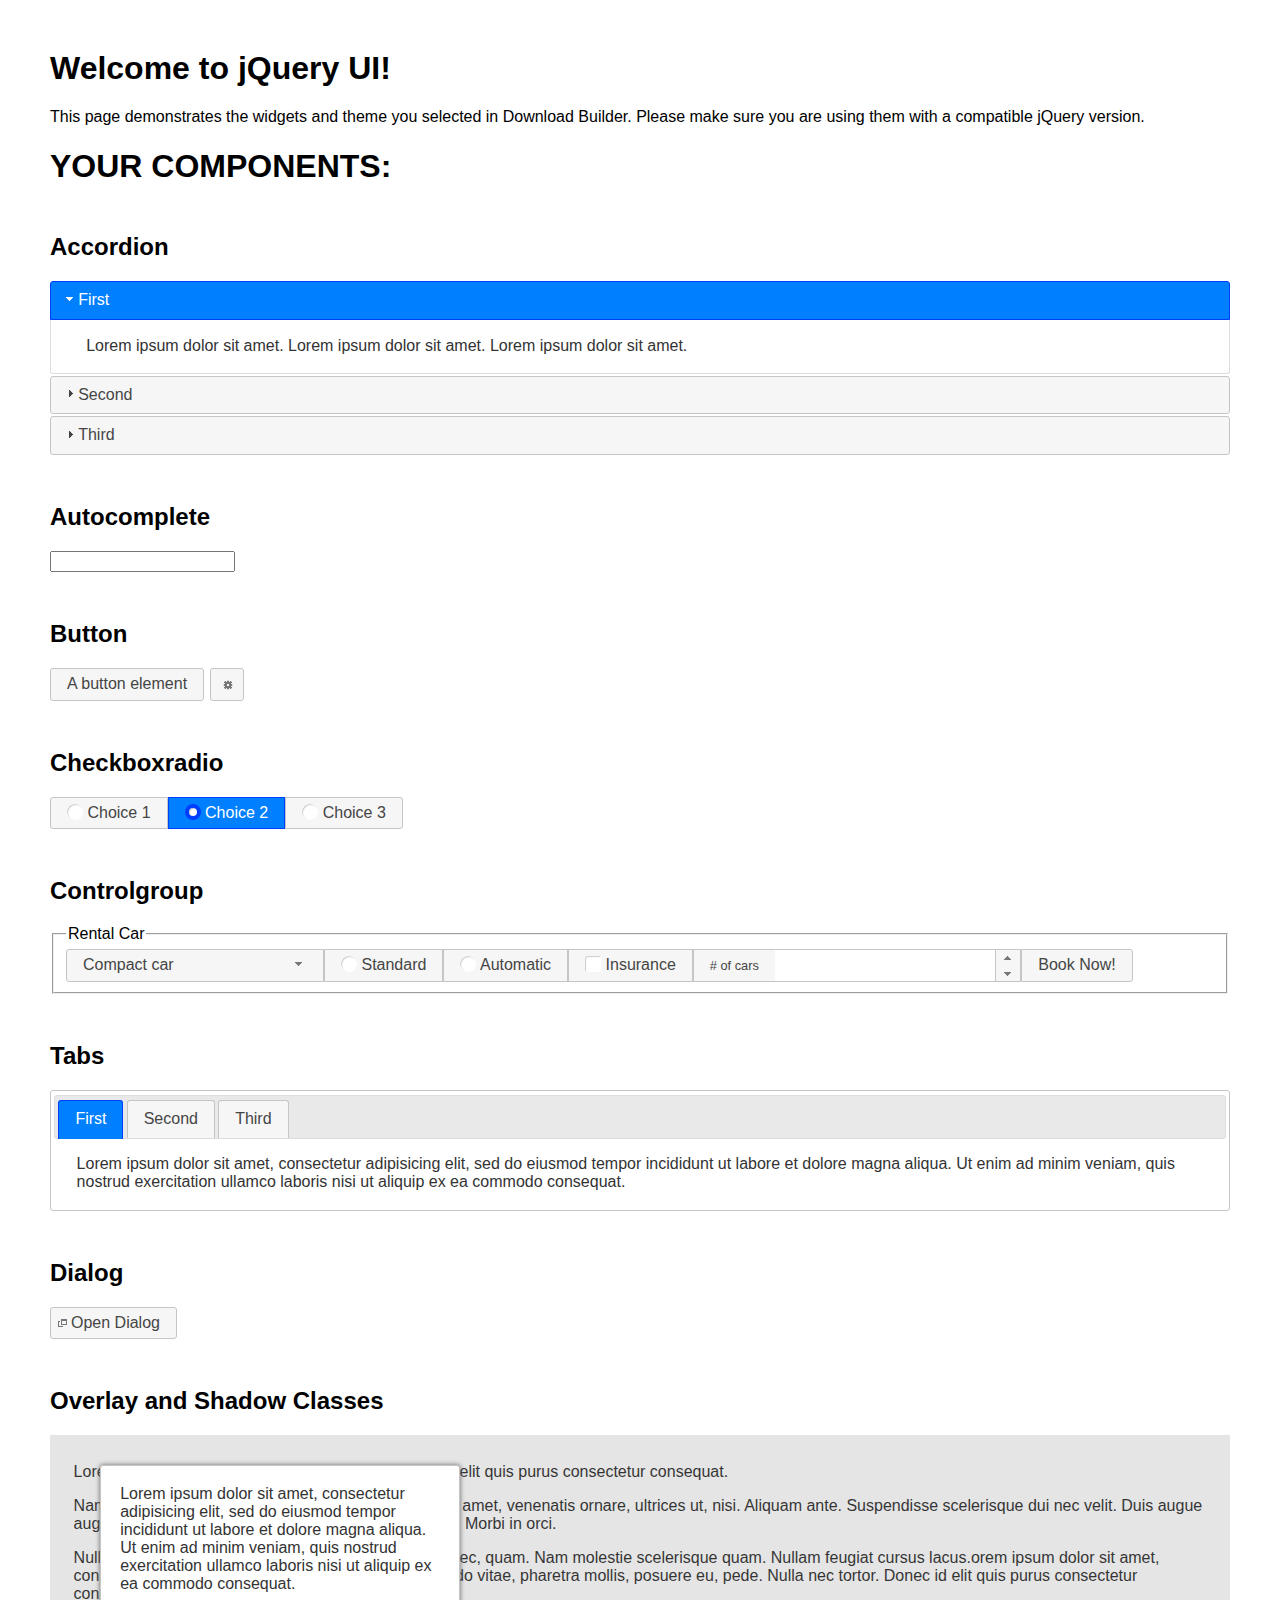
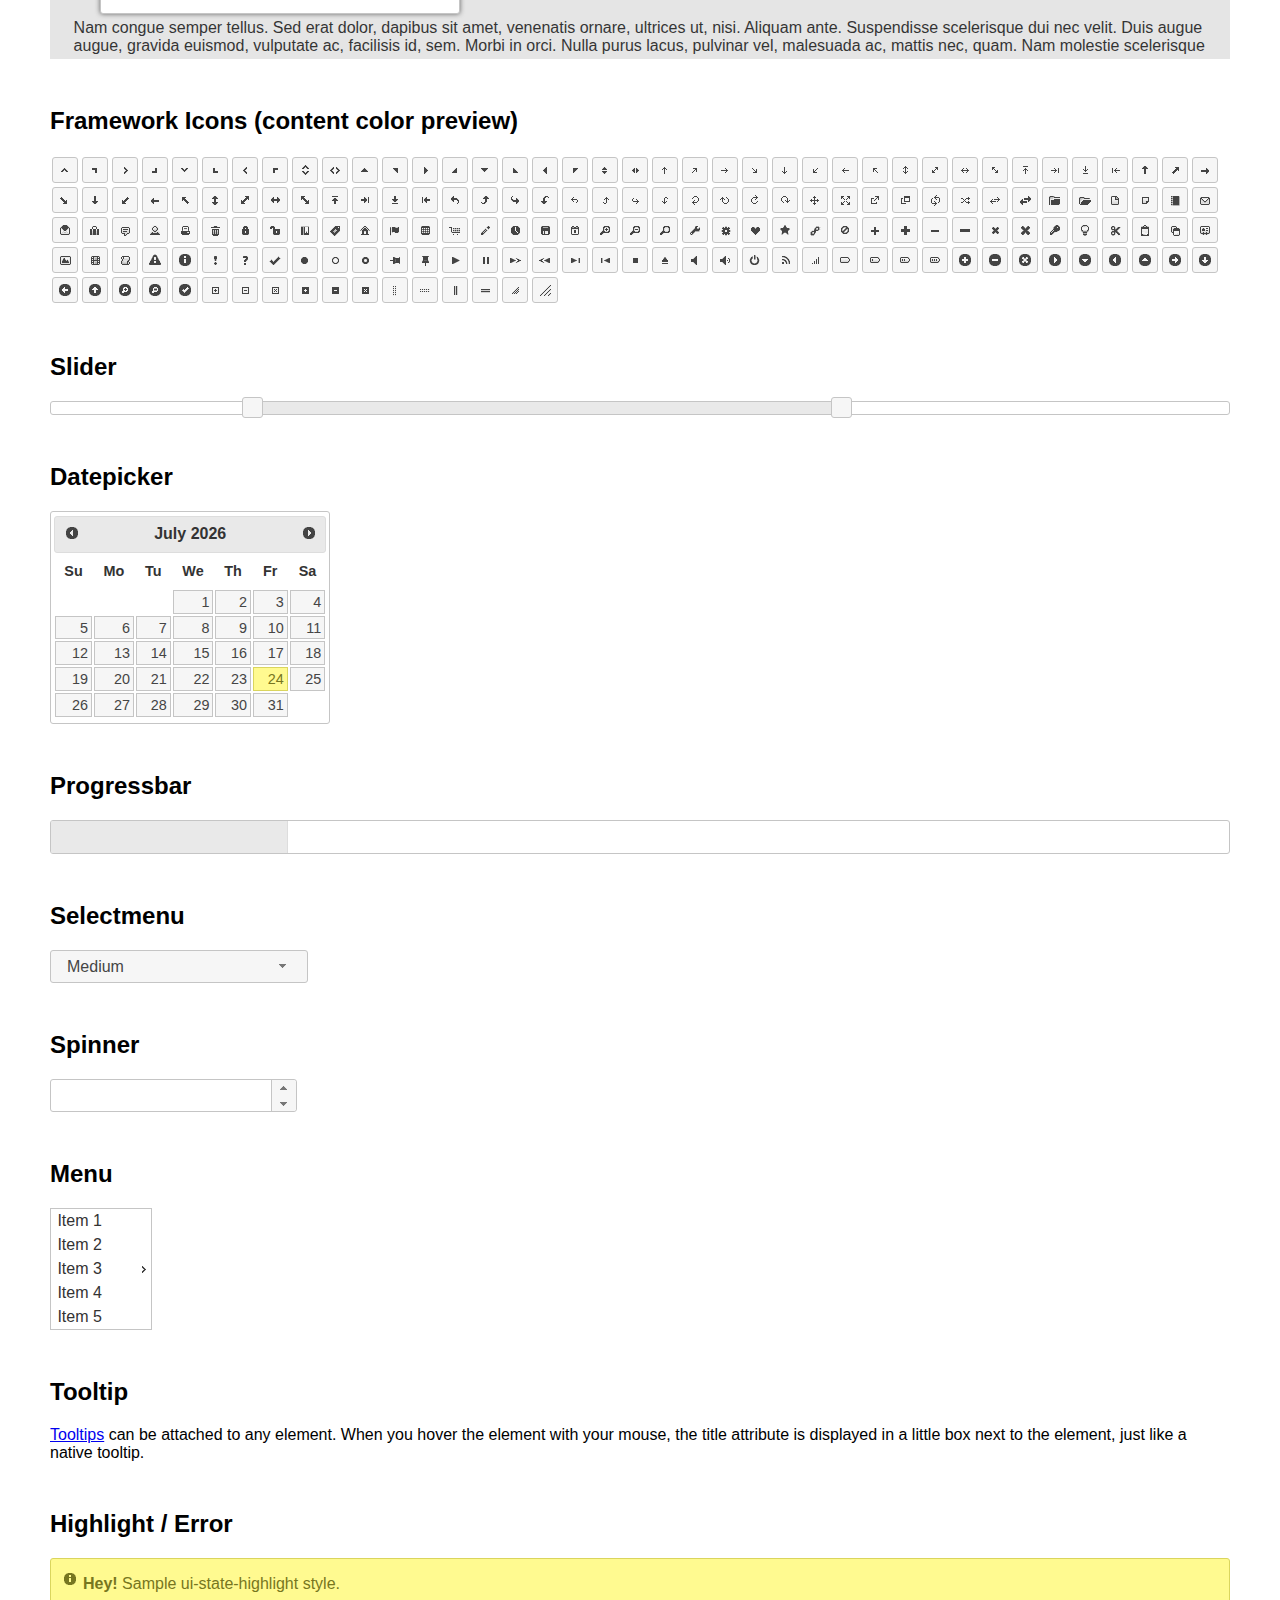
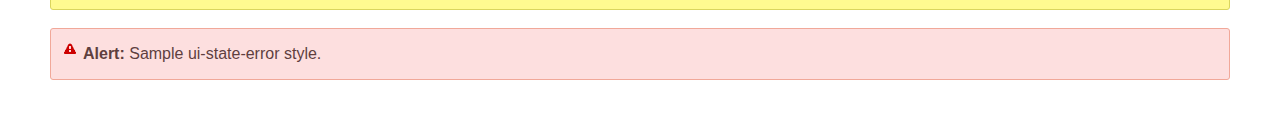
<file: js/jquery-ui-1.12.1.custom/jquery-ui-1.12.1.custom/index.html>
<!doctype html>
<html lang="us">
<head>
	<meta charset="utf-8">
	<title>jQuery UI Example Page</title>
	<link href="jquery-ui.css" rel="stylesheet">
	<style>
	body{
		font-family: "Trebuchet MS", sans-serif;
		margin: 50px;
	}
	.demoHeaders {
		margin-top: 2em;
	}
	#dialog-link {
		padding: .4em 1em .4em 20px;
		text-decoration: none;
		position: relative;
	}
	#dialog-link span.ui-icon {
		margin: 0 5px 0 0;
		position: absolute;
		left: .2em;
		top: 50%;
		margin-top: -8px;
	}
	#icons {
		margin: 0;
		padding: 0;
	}
	#icons li {
		margin: 2px;
		position: relative;
		padding: 4px 0;
		cursor: pointer;
		float: left;
		list-style: none;
	}
	#icons span.ui-icon {
		float: left;
		margin: 0 4px;
	}
	.fakewindowcontain .ui-widget-overlay {
		position: absolute;
	}
	select {
		width: 200px;
	}
	</style>
</head>
<body>

<h1>Welcome to jQuery UI!</h1>

<div class="ui-widget">
	<p>This page demonstrates the widgets and theme you selected in Download Builder. Please make sure you are using them with a compatible jQuery version.</p>
</div>

<h1>YOUR COMPONENTS:</h1>


<!-- Accordion -->
<h2 class="demoHeaders">Accordion</h2>
<div id="accordion">
	<h3>First</h3>
	<div>Lorem ipsum dolor sit amet. Lorem ipsum dolor sit amet. Lorem ipsum dolor sit amet.</div>
	<h3>Second</h3>
	<div>Phasellus mattis tincidunt nibh.</div>
	<h3>Third</h3>
	<div>Nam dui erat, auctor a, dignissim quis.</div>
</div>



<!-- Autocomplete -->
<h2 class="demoHeaders">Autocomplete</h2>
<div>
	<input id="autocomplete" title="type &quot;a&quot;">
</div>



<!-- Button -->
<h2 class="demoHeaders">Button</h2>
<button id="button">A button element</button>
<button id="button-icon">An icon-only button</button>



<!-- Checkboxradio -->
<h2 class="demoHeaders">Checkboxradio</h2>
<form style="margin-top: 1em;">
	<div id="radioset">
		<input type="radio" id="radio1" name="radio"><label for="radio1">Choice 1</label>
		<input type="radio" id="radio2" name="radio" checked="checked"><label for="radio2">Choice 2</label>
		<input type="radio" id="radio3" name="radio"><label for="radio3">Choice 3</label>
	</div>
</form>



<!-- Controlgroup -->
<h2 class="demoHeaders">Controlgroup</h2>
<fieldset>
	<legend>Rental Car</legend>
	<div id="controlgroup">
		<select id="car-type">
			<option>Compact car</option>
			<option>Midsize car</option>
			<option>Full size car</option>
			<option>SUV</option>
			<option>Luxury</option>
			<option>Truck</option>
			<option>Van</option>
		</select>
		<label for="transmission-standard">Standard</label>
		<input type="radio" name="transmission" id="transmission-standard">
		<label for="transmission-automatic">Automatic</label>
		<input type="radio" name="transmission" id="transmission-automatic">
		<label for="insurance">Insurance</label>
		<input type="checkbox" name="insurance" id="insurance">
		<label for="horizontal-spinner" class="ui-controlgroup-label"># of cars</label>
		<input id="horizontal-spinner" class="ui-spinner-input">
		<button>Book Now!</button>
	</div>
</fieldset>



<!-- Tabs -->
<h2 class="demoHeaders">Tabs</h2>
<div id="tabs">
	<ul>
		<li><a href="#tabs-1">First</a></li>
		<li><a href="#tabs-2">Second</a></li>
		<li><a href="#tabs-3">Third</a></li>
	</ul>
	<div id="tabs-1">Lorem ipsum dolor sit amet, consectetur adipisicing elit, sed do eiusmod tempor incididunt ut labore et dolore magna aliqua. Ut enim ad minim veniam, quis nostrud exercitation ullamco laboris nisi ut aliquip ex ea commodo consequat.</div>
	<div id="tabs-2">Phasellus mattis tincidunt nibh. Cras orci urna, blandit id, pretium vel, aliquet ornare, felis. Maecenas scelerisque sem non nisl. Fusce sed lorem in enim dictum bibendum.</div>
	<div id="tabs-3">Nam dui erat, auctor a, dignissim quis, sollicitudin eu, felis. Pellentesque nisi urna, interdum eget, sagittis et, consequat vestibulum, lacus. Mauris porttitor ullamcorper augue.</div>
</div>



<h2 class="demoHeaders">Dialog</h2>
<p>
	<button id="dialog-link" class="ui-button ui-corner-all ui-widget">
		<span class="ui-icon ui-icon-newwin"></span>Open Dialog
	</button>
</p>

<h2 class="demoHeaders">Overlay and Shadow Classes</h2>
<div style="position: relative; width: 96%; height: 200px; padding:1% 2%; overflow:hidden;" class="fakewindowcontain">
	<p>Lorem ipsum dolor sit amet,  Nulla nec tortor. Donec id elit quis purus consectetur consequat. </p><p>Nam congue semper tellus. Sed erat dolor, dapibus sit amet, venenatis ornare, ultrices ut, nisi. Aliquam ante. Suspendisse scelerisque dui nec velit. Duis augue augue, gravida euismod, vulputate ac, facilisis id, sem. Morbi in orci. </p><p>Nulla purus lacus, pulvinar vel, malesuada ac, mattis nec, quam. Nam molestie scelerisque quam. Nullam feugiat cursus lacus.orem ipsum dolor sit amet, consectetur adipiscing elit. Donec libero risus, commodo vitae, pharetra mollis, posuere eu, pede. Nulla nec tortor. Donec id elit quis purus consectetur consequat. </p><p>Nam congue semper tellus. Sed erat dolor, dapibus sit amet, venenatis ornare, ultrices ut, nisi. Aliquam ante. Suspendisse scelerisque dui nec velit. Duis augue augue, gravida euismod, vulputate ac, facilisis id, sem. Morbi in orci. Nulla purus lacus, pulvinar vel, malesuada ac, mattis nec, quam. Nam molestie scelerisque quam. </p><p>Nullam feugiat cursus lacus.orem ipsum dolor sit amet, consectetur adipiscing elit. Donec libero risus, commodo vitae, pharetra mollis, posuere eu, pede. Nulla nec tortor. Donec id elit quis purus consectetur consequat. Nam congue semper tellus. Sed erat dolor, dapibus sit amet, venenatis ornare, ultrices ut, nisi. Aliquam ante. </p><p>Suspendisse scelerisque dui nec velit. Duis augue augue, gravida euismod, vulputate ac, facilisis id, sem. Morbi in orci. Nulla purus lacus, pulvinar vel, malesuada ac, mattis nec, quam. Nam molestie scelerisque quam. Nullam feugiat cursus lacus.orem ipsum dolor sit amet, consectetur adipiscing elit. Donec libero risus, commodo vitae, pharetra mollis, posuere eu, pede. Nulla nec tortor. Donec id elit quis purus consectetur consequat. Nam congue semper tellus. Sed erat dolor, dapibus sit amet, venenatis ornare, ultrices ut, nisi. </p>

	<!-- ui-dialog -->
	<div class="ui-widget-overlay ui-front"></div>
	<div style="position: absolute; width: 320px; left: 50px; top: 30px; padding: 1.2em" class="ui-widget ui-front ui-widget-content ui-corner-all ui-widget-shadow">
		Lorem ipsum dolor sit amet, consectetur adipisicing elit, sed do eiusmod tempor incididunt ut labore et dolore magna aliqua. Ut enim ad minim veniam, quis nostrud exercitation ullamco laboris nisi ut aliquip ex ea commodo consequat.
	</div>

</div>

<!-- ui-dialog -->
<div id="dialog" title="Dialog Title">
	<p>Lorem ipsum dolor sit amet, consectetur adipisicing elit, sed do eiusmod tempor incididunt ut labore et dolore magna aliqua. Ut enim ad minim veniam, quis nostrud exercitation ullamco laboris nisi ut aliquip ex ea commodo consequat.</p>
</div>



<h2 class="demoHeaders">Framework Icons (content color preview)</h2>
<ul id="icons" class="ui-widget ui-helper-clearfix">
	<li class="ui-state-default ui-corner-all" title=".ui-icon-caret-1-n"><span class="ui-icon ui-icon-caret-1-n"></span></li>
	<li class="ui-state-default ui-corner-all" title=".ui-icon-caret-1-ne"><span class="ui-icon ui-icon-caret-1-ne"></span></li>
	<li class="ui-state-default ui-corner-all" title=".ui-icon-caret-1-e"><span class="ui-icon ui-icon-caret-1-e"></span></li>
	<li class="ui-state-default ui-corner-all" title=".ui-icon-caret-1-se"><span class="ui-icon ui-icon-caret-1-se"></span></li>
	<li class="ui-state-default ui-corner-all" title=".ui-icon-caret-1-s"><span class="ui-icon ui-icon-caret-1-s"></span></li>
	<li class="ui-state-default ui-corner-all" title=".ui-icon-caret-1-sw"><span class="ui-icon ui-icon-caret-1-sw"></span></li>
	<li class="ui-state-default ui-corner-all" title=".ui-icon-caret-1-w"><span class="ui-icon ui-icon-caret-1-w"></span></li>
	<li class="ui-state-default ui-corner-all" title=".ui-icon-caret-1-nw"><span class="ui-icon ui-icon-caret-1-nw"></span></li>
	<li class="ui-state-default ui-corner-all" title=".ui-icon-caret-2-n-s"><span class="ui-icon ui-icon-caret-2-n-s"></span></li>
	<li class="ui-state-default ui-corner-all" title=".ui-icon-caret-2-e-w"><span class="ui-icon ui-icon-caret-2-e-w"></span></li>
	<li class="ui-state-default ui-corner-all" title=".ui-icon-triangle-1-n"><span class="ui-icon ui-icon-triangle-1-n"></span></li>
	<li class="ui-state-default ui-corner-all" title=".ui-icon-triangle-1-ne"><span class="ui-icon ui-icon-triangle-1-ne"></span></li>
	<li class="ui-state-default ui-corner-all" title=".ui-icon-triangle-1-e"><span class="ui-icon ui-icon-triangle-1-e"></span></li>
	<li class="ui-state-default ui-corner-all" title=".ui-icon-triangle-1-se"><span class="ui-icon ui-icon-triangle-1-se"></span></li>
	<li class="ui-state-default ui-corner-all" title=".ui-icon-triangle-1-s"><span class="ui-icon ui-icon-triangle-1-s"></span></li>
	<li class="ui-state-default ui-corner-all" title=".ui-icon-triangle-1-sw"><span class="ui-icon ui-icon-triangle-1-sw"></span></li>
	<li class="ui-state-default ui-corner-all" title=".ui-icon-triangle-1-w"><span class="ui-icon ui-icon-triangle-1-w"></span></li>
	<li class="ui-state-default ui-corner-all" title=".ui-icon-triangle-1-nw"><span class="ui-icon ui-icon-triangle-1-nw"></span></li>
	<li class="ui-state-default ui-corner-all" title=".ui-icon-triangle-2-n-s"><span class="ui-icon ui-icon-triangle-2-n-s"></span></li>
	<li class="ui-state-default ui-corner-all" title=".ui-icon-triangle-2-e-w"><span class="ui-icon ui-icon-triangle-2-e-w"></span></li>
	<li class="ui-state-default ui-corner-all" title=".ui-icon-arrow-1-n"><span class="ui-icon ui-icon-arrow-1-n"></span></li>
	<li class="ui-state-default ui-corner-all" title=".ui-icon-arrow-1-ne"><span class="ui-icon ui-icon-arrow-1-ne"></span></li>
	<li class="ui-state-default ui-corner-all" title=".ui-icon-arrow-1-e"><span class="ui-icon ui-icon-arrow-1-e"></span></li>
	<li class="ui-state-default ui-corner-all" title=".ui-icon-arrow-1-se"><span class="ui-icon ui-icon-arrow-1-se"></span></li>
	<li class="ui-state-default ui-corner-all" title=".ui-icon-arrow-1-s"><span class="ui-icon ui-icon-arrow-1-s"></span></li>
	<li class="ui-state-default ui-corner-all" title=".ui-icon-arrow-1-sw"><span class="ui-icon ui-icon-arrow-1-sw"></span></li>
	<li class="ui-state-default ui-corner-all" title=".ui-icon-arrow-1-w"><span class="ui-icon ui-icon-arrow-1-w"></span></li>
	<li class="ui-state-default ui-corner-all" title=".ui-icon-arrow-1-nw"><span class="ui-icon ui-icon-arrow-1-nw"></span></li>
	<li class="ui-state-default ui-corner-all" title=".ui-icon-arrow-2-n-s"><span class="ui-icon ui-icon-arrow-2-n-s"></span></li>
	<li class="ui-state-default ui-corner-all" title=".ui-icon-arrow-2-ne-sw"><span class="ui-icon ui-icon-arrow-2-ne-sw"></span></li>
	<li class="ui-state-default ui-corner-all" title=".ui-icon-arrow-2-e-w"><span class="ui-icon ui-icon-arrow-2-e-w"></span></li>
	<li class="ui-state-default ui-corner-all" title=".ui-icon-arrow-2-se-nw"><span class="ui-icon ui-icon-arrow-2-se-nw"></span></li>
	<li class="ui-state-default ui-corner-all" title=".ui-icon-arrowstop-1-n"><span class="ui-icon ui-icon-arrowstop-1-n"></span></li>
	<li class="ui-state-default ui-corner-all" title=".ui-icon-arrowstop-1-e"><span class="ui-icon ui-icon-arrowstop-1-e"></span></li>
	<li class="ui-state-default ui-corner-all" title=".ui-icon-arrowstop-1-s"><span class="ui-icon ui-icon-arrowstop-1-s"></span></li>
	<li class="ui-state-default ui-corner-all" title=".ui-icon-arrowstop-1-w"><span class="ui-icon ui-icon-arrowstop-1-w"></span></li>
	<li class="ui-state-default ui-corner-all" title=".ui-icon-arrowthick-1-n"><span class="ui-icon ui-icon-arrowthick-1-n"></span></li>
	<li class="ui-state-default ui-corner-all" title=".ui-icon-arrowthick-1-ne"><span class="ui-icon ui-icon-arrowthick-1-ne"></span></li>
	<li class="ui-state-default ui-corner-all" title=".ui-icon-arrowthick-1-e"><span class="ui-icon ui-icon-arrowthick-1-e"></span></li>
	<li class="ui-state-default ui-corner-all" title=".ui-icon-arrowthick-1-se"><span class="ui-icon ui-icon-arrowthick-1-se"></span></li>
	<li class="ui-state-default ui-corner-all" title=".ui-icon-arrowthick-1-s"><span class="ui-icon ui-icon-arrowthick-1-s"></span></li>
	<li class="ui-state-default ui-corner-all" title=".ui-icon-arrowthick-1-sw"><span class="ui-icon ui-icon-arrowthick-1-sw"></span></li>
	<li class="ui-state-default ui-corner-all" title=".ui-icon-arrowthick-1-w"><span class="ui-icon ui-icon-arrowthick-1-w"></span></li>
	<li class="ui-state-default ui-corner-all" title=".ui-icon-arrowthick-1-nw"><span class="ui-icon ui-icon-arrowthick-1-nw"></span></li>
	<li class="ui-state-default ui-corner-all" title=".ui-icon-arrowthick-2-n-s"><span class="ui-icon ui-icon-arrowthick-2-n-s"></span></li>
	<li class="ui-state-default ui-corner-all" title=".ui-icon-arrowthick-2-ne-sw"><span class="ui-icon ui-icon-arrowthick-2-ne-sw"></span></li>
	<li class="ui-state-default ui-corner-all" title=".ui-icon-arrowthick-2-e-w"><span class="ui-icon ui-icon-arrowthick-2-e-w"></span></li>
	<li class="ui-state-default ui-corner-all" title=".ui-icon-arrowthick-2-se-nw"><span class="ui-icon ui-icon-arrowthick-2-se-nw"></span></li>
	<li class="ui-state-default ui-corner-all" title=".ui-icon-arrowthickstop-1-n"><span class="ui-icon ui-icon-arrowthickstop-1-n"></span></li>
	<li class="ui-state-default ui-corner-all" title=".ui-icon-arrowthickstop-1-e"><span class="ui-icon ui-icon-arrowthickstop-1-e"></span></li>
	<li class="ui-state-default ui-corner-all" title=".ui-icon-arrowthickstop-1-s"><span class="ui-icon ui-icon-arrowthickstop-1-s"></span></li>
	<li class="ui-state-default ui-corner-all" title=".ui-icon-arrowthickstop-1-w"><span class="ui-icon ui-icon-arrowthickstop-1-w"></span></li>
	<li class="ui-state-default ui-corner-all" title=".ui-icon-arrowreturnthick-1-w"><span class="ui-icon ui-icon-arrowreturnthick-1-w"></span></li>
	<li class="ui-state-default ui-corner-all" title=".ui-icon-arrowreturnthick-1-n"><span class="ui-icon ui-icon-arrowreturnthick-1-n"></span></li>
	<li class="ui-state-default ui-corner-all" title=".ui-icon-arrowreturnthick-1-e"><span class="ui-icon ui-icon-arrowreturnthick-1-e"></span></li>
	<li class="ui-state-default ui-corner-all" title=".ui-icon-arrowreturnthick-1-s"><span class="ui-icon ui-icon-arrowreturnthick-1-s"></span></li>
	<li class="ui-state-default ui-corner-all" title=".ui-icon-arrowreturn-1-w"><span class="ui-icon ui-icon-arrowreturn-1-w"></span></li>
	<li class="ui-state-default ui-corner-all" title=".ui-icon-arrowreturn-1-n"><span class="ui-icon ui-icon-arrowreturn-1-n"></span></li>
	<li class="ui-state-default ui-corner-all" title=".ui-icon-arrowreturn-1-e"><span class="ui-icon ui-icon-arrowreturn-1-e"></span></li>
	<li class="ui-state-default ui-corner-all" title=".ui-icon-arrowreturn-1-s"><span class="ui-icon ui-icon-arrowreturn-1-s"></span></li>
	<li class="ui-state-default ui-corner-all" title=".ui-icon-arrowrefresh-1-w"><span class="ui-icon ui-icon-arrowrefresh-1-w"></span></li>
	<li class="ui-state-default ui-corner-all" title=".ui-icon-arrowrefresh-1-n"><span class="ui-icon ui-icon-arrowrefresh-1-n"></span></li>
	<li class="ui-state-default ui-corner-all" title=".ui-icon-arrowrefresh-1-e"><span class="ui-icon ui-icon-arrowrefresh-1-e"></span></li>
	<li class="ui-state-default ui-corner-all" title=".ui-icon-arrowrefresh-1-s"><span class="ui-icon ui-icon-arrowrefresh-1-s"></span></li>
	<li class="ui-state-default ui-corner-all" title=".ui-icon-arrow-4"><span class="ui-icon ui-icon-arrow-4"></span></li>
	<li class="ui-state-default ui-corner-all" title=".ui-icon-arrow-4-diag"><span class="ui-icon ui-icon-arrow-4-diag"></span></li>
	<li class="ui-state-default ui-corner-all" title=".ui-icon-extlink"><span class="ui-icon ui-icon-extlink"></span></li>
	<li class="ui-state-default ui-corner-all" title=".ui-icon-newwin"><span class="ui-icon ui-icon-newwin"></span></li>
	<li class="ui-state-default ui-corner-all" title=".ui-icon-refresh"><span class="ui-icon ui-icon-refresh"></span></li>
	<li class="ui-state-default ui-corner-all" title=".ui-icon-shuffle"><span class="ui-icon ui-icon-shuffle"></span></li>
	<li class="ui-state-default ui-corner-all" title=".ui-icon-transfer-e-w"><span class="ui-icon ui-icon-transfer-e-w"></span></li>
	<li class="ui-state-default ui-corner-all" title=".ui-icon-transferthick-e-w"><span class="ui-icon ui-icon-transferthick-e-w"></span></li>
	<li class="ui-state-default ui-corner-all" title=".ui-icon-folder-collapsed"><span class="ui-icon ui-icon-folder-collapsed"></span></li>
	<li class="ui-state-default ui-corner-all" title=".ui-icon-folder-open"><span class="ui-icon ui-icon-folder-open"></span></li>
	<li class="ui-state-default ui-corner-all" title=".ui-icon-document"><span class="ui-icon ui-icon-document"></span></li>
	<li class="ui-state-default ui-corner-all" title=".ui-icon-document-b"><span class="ui-icon ui-icon-document-b"></span></li>
	<li class="ui-state-default ui-corner-all" title=".ui-icon-note"><span class="ui-icon ui-icon-note"></span></li>
	<li class="ui-state-default ui-corner-all" title=".ui-icon-mail-closed"><span class="ui-icon ui-icon-mail-closed"></span></li>
	<li class="ui-state-default ui-corner-all" title=".ui-icon-mail-open"><span class="ui-icon ui-icon-mail-open"></span></li>
	<li class="ui-state-default ui-corner-all" title=".ui-icon-suitcase"><span class="ui-icon ui-icon-suitcase"></span></li>
	<li class="ui-state-default ui-corner-all" title=".ui-icon-comment"><span class="ui-icon ui-icon-comment"></span></li>
	<li class="ui-state-default ui-corner-all" title=".ui-icon-person"><span class="ui-icon ui-icon-person"></span></li>
	<li class="ui-state-default ui-corner-all" title=".ui-icon-print"><span class="ui-icon ui-icon-print"></span></li>
	<li class="ui-state-default ui-corner-all" title=".ui-icon-trash"><span class="ui-icon ui-icon-trash"></span></li>
	<li class="ui-state-default ui-corner-all" title=".ui-icon-locked"><span class="ui-icon ui-icon-locked"></span></li>
	<li class="ui-state-default ui-corner-all" title=".ui-icon-unlocked"><span class="ui-icon ui-icon-unlocked"></span></li>
	<li class="ui-state-default ui-corner-all" title=".ui-icon-bookmark"><span class="ui-icon ui-icon-bookmark"></span></li>
	<li class="ui-state-default ui-corner-all" title=".ui-icon-tag"><span class="ui-icon ui-icon-tag"></span></li>
	<li class="ui-state-default ui-corner-all" title=".ui-icon-home"><span class="ui-icon ui-icon-home"></span></li>
	<li class="ui-state-default ui-corner-all" title=".ui-icon-flag"><span class="ui-icon ui-icon-flag"></span></li>
	<li class="ui-state-default ui-corner-all" title=".ui-icon-calculator"><span class="ui-icon ui-icon-calculator"></span></li>
	<li class="ui-state-default ui-corner-all" title=".ui-icon-cart"><span class="ui-icon ui-icon-cart"></span></li>
	<li class="ui-state-default ui-corner-all" title=".ui-icon-pencil"><span class="ui-icon ui-icon-pencil"></span></li>
	<li class="ui-state-default ui-corner-all" title=".ui-icon-clock"><span class="ui-icon ui-icon-clock"></span></li>
	<li class="ui-state-default ui-corner-all" title=".ui-icon-disk"><span class="ui-icon ui-icon-disk"></span></li>
	<li class="ui-state-default ui-corner-all" title=".ui-icon-calendar"><span class="ui-icon ui-icon-calendar"></span></li>
	<li class="ui-state-default ui-corner-all" title=".ui-icon-zoomin"><span class="ui-icon ui-icon-zoomin"></span></li>
	<li class="ui-state-default ui-corner-all" title=".ui-icon-zoomout"><span class="ui-icon ui-icon-zoomout"></span></li>
	<li class="ui-state-default ui-corner-all" title=".ui-icon-search"><span class="ui-icon ui-icon-search"></span></li>
	<li class="ui-state-default ui-corner-all" title=".ui-icon-wrench"><span class="ui-icon ui-icon-wrench"></span></li>
	<li class="ui-state-default ui-corner-all" title=".ui-icon-gear"><span class="ui-icon ui-icon-gear"></span></li>
	<li class="ui-state-default ui-corner-all" title=".ui-icon-heart"><span class="ui-icon ui-icon-heart"></span></li>
	<li class="ui-state-default ui-corner-all" title=".ui-icon-star"><span class="ui-icon ui-icon-star"></span></li>
	<li class="ui-state-default ui-corner-all" title=".ui-icon-link"><span class="ui-icon ui-icon-link"></span></li>
	<li class="ui-state-default ui-corner-all" title=".ui-icon-cancel"><span class="ui-icon ui-icon-cancel"></span></li>
	<li class="ui-state-default ui-corner-all" title=".ui-icon-plus"><span class="ui-icon ui-icon-plus"></span></li>
	<li class="ui-state-default ui-corner-all" title=".ui-icon-plusthick"><span class="ui-icon ui-icon-plusthick"></span></li>
	<li class="ui-state-default ui-corner-all" title=".ui-icon-minus"><span class="ui-icon ui-icon-minus"></span></li>
	<li class="ui-state-default ui-corner-all" title=".ui-icon-minusthick"><span class="ui-icon ui-icon-minusthick"></span></li>
	<li class="ui-state-default ui-corner-all" title=".ui-icon-close"><span class="ui-icon ui-icon-close"></span></li>
	<li class="ui-state-default ui-corner-all" title=".ui-icon-closethick"><span class="ui-icon ui-icon-closethick"></span></li>
	<li class="ui-state-default ui-corner-all" title=".ui-icon-key"><span class="ui-icon ui-icon-key"></span></li>
	<li class="ui-state-default ui-corner-all" title=".ui-icon-lightbulb"><span class="ui-icon ui-icon-lightbulb"></span></li>
	<li class="ui-state-default ui-corner-all" title=".ui-icon-scissors"><span class="ui-icon ui-icon-scissors"></span></li>
	<li class="ui-state-default ui-corner-all" title=".ui-icon-clipboard"><span class="ui-icon ui-icon-clipboard"></span></li>
	<li class="ui-state-default ui-corner-all" title=".ui-icon-copy"><span class="ui-icon ui-icon-copy"></span></li>
	<li class="ui-state-default ui-corner-all" title=".ui-icon-contact"><span class="ui-icon ui-icon-contact"></span></li>
	<li class="ui-state-default ui-corner-all" title=".ui-icon-image"><span class="ui-icon ui-icon-image"></span></li>
	<li class="ui-state-default ui-corner-all" title=".ui-icon-video"><span class="ui-icon ui-icon-video"></span></li>
	<li class="ui-state-default ui-corner-all" title=".ui-icon-script"><span class="ui-icon ui-icon-script"></span></li>
	<li class="ui-state-default ui-corner-all" title=".ui-icon-alert"><span class="ui-icon ui-icon-alert"></span></li>
	<li class="ui-state-default ui-corner-all" title=".ui-icon-info"><span class="ui-icon ui-icon-info"></span></li>
	<li class="ui-state-default ui-corner-all" title=".ui-icon-notice"><span class="ui-icon ui-icon-notice"></span></li>
	<li class="ui-state-default ui-corner-all" title=".ui-icon-help"><span class="ui-icon ui-icon-help"></span></li>
	<li class="ui-state-default ui-corner-all" title=".ui-icon-check"><span class="ui-icon ui-icon-check"></span></li>
	<li class="ui-state-default ui-corner-all" title=".ui-icon-bullet"><span class="ui-icon ui-icon-bullet"></span></li>
	<li class="ui-state-default ui-corner-all" title=".ui-icon-radio-off"><span class="ui-icon ui-icon-radio-off"></span></li>
	<li class="ui-state-default ui-corner-all" title=".ui-icon-radio-on"><span class="ui-icon ui-icon-radio-on"></span></li>
	<li class="ui-state-default ui-corner-all" title=".ui-icon-pin-w"><span class="ui-icon ui-icon-pin-w"></span></li>
	<li class="ui-state-default ui-corner-all" title=".ui-icon-pin-s"><span class="ui-icon ui-icon-pin-s"></span></li>
	<li class="ui-state-default ui-corner-all" title=".ui-icon-play"><span class="ui-icon ui-icon-play"></span></li>
	<li class="ui-state-default ui-corner-all" title=".ui-icon-pause"><span class="ui-icon ui-icon-pause"></span></li>
	<li class="ui-state-default ui-corner-all" title=".ui-icon-seek-next"><span class="ui-icon ui-icon-seek-next"></span></li>
	<li class="ui-state-default ui-corner-all" title=".ui-icon-seek-prev"><span class="ui-icon ui-icon-seek-prev"></span></li>
	<li class="ui-state-default ui-corner-all" title=".ui-icon-seek-end"><span class="ui-icon ui-icon-seek-end"></span></li>
	<li class="ui-state-default ui-corner-all" title=".ui-icon-seek-first"><span class="ui-icon ui-icon-seek-first"></span></li>
	<li class="ui-state-default ui-corner-all" title=".ui-icon-stop"><span class="ui-icon ui-icon-stop"></span></li>
	<li class="ui-state-default ui-corner-all" title=".ui-icon-eject"><span class="ui-icon ui-icon-eject"></span></li>
	<li class="ui-state-default ui-corner-all" title=".ui-icon-volume-off"><span class="ui-icon ui-icon-volume-off"></span></li>
	<li class="ui-state-default ui-corner-all" title=".ui-icon-volume-on"><span class="ui-icon ui-icon-volume-on"></span></li>
	<li class="ui-state-default ui-corner-all" title=".ui-icon-power"><span class="ui-icon ui-icon-power"></span></li>
	<li class="ui-state-default ui-corner-all" title=".ui-icon-signal-diag"><span class="ui-icon ui-icon-signal-diag"></span></li>
	<li class="ui-state-default ui-corner-all" title=".ui-icon-signal"><span class="ui-icon ui-icon-signal"></span></li>
	<li class="ui-state-default ui-corner-all" title=".ui-icon-battery-0"><span class="ui-icon ui-icon-battery-0"></span></li>
	<li class="ui-state-default ui-corner-all" title=".ui-icon-battery-1"><span class="ui-icon ui-icon-battery-1"></span></li>
	<li class="ui-state-default ui-corner-all" title=".ui-icon-battery-2"><span class="ui-icon ui-icon-battery-2"></span></li>
	<li class="ui-state-default ui-corner-all" title=".ui-icon-battery-3"><span class="ui-icon ui-icon-battery-3"></span></li>
	<li class="ui-state-default ui-corner-all" title=".ui-icon-circle-plus"><span class="ui-icon ui-icon-circle-plus"></span></li>
	<li class="ui-state-default ui-corner-all" title=".ui-icon-circle-minus"><span class="ui-icon ui-icon-circle-minus"></span></li>
	<li class="ui-state-default ui-corner-all" title=".ui-icon-circle-close"><span class="ui-icon ui-icon-circle-close"></span></li>
	<li class="ui-state-default ui-corner-all" title=".ui-icon-circle-triangle-e"><span class="ui-icon ui-icon-circle-triangle-e"></span></li>
	<li class="ui-state-default ui-corner-all" title=".ui-icon-circle-triangle-s"><span class="ui-icon ui-icon-circle-triangle-s"></span></li>
	<li class="ui-state-default ui-corner-all" title=".ui-icon-circle-triangle-w"><span class="ui-icon ui-icon-circle-triangle-w"></span></li>
	<li class="ui-state-default ui-corner-all" title=".ui-icon-circle-triangle-n"><span class="ui-icon ui-icon-circle-triangle-n"></span></li>
	<li class="ui-state-default ui-corner-all" title=".ui-icon-circle-arrow-e"><span class="ui-icon ui-icon-circle-arrow-e"></span></li>
	<li class="ui-state-default ui-corner-all" title=".ui-icon-circle-arrow-s"><span class="ui-icon ui-icon-circle-arrow-s"></span></li>
	<li class="ui-state-default ui-corner-all" title=".ui-icon-circle-arrow-w"><span class="ui-icon ui-icon-circle-arrow-w"></span></li>
	<li class="ui-state-default ui-corner-all" title=".ui-icon-circle-arrow-n"><span class="ui-icon ui-icon-circle-arrow-n"></span></li>
	<li class="ui-state-default ui-corner-all" title=".ui-icon-circle-zoomin"><span class="ui-icon ui-icon-circle-zoomin"></span></li>
	<li class="ui-state-default ui-corner-all" title=".ui-icon-circle-zoomout"><span class="ui-icon ui-icon-circle-zoomout"></span></li>
	<li class="ui-state-default ui-corner-all" title=".ui-icon-circle-check"><span class="ui-icon ui-icon-circle-check"></span></li>
	<li class="ui-state-default ui-corner-all" title=".ui-icon-circlesmall-plus"><span class="ui-icon ui-icon-circlesmall-plus"></span></li>
	<li class="ui-state-default ui-corner-all" title=".ui-icon-circlesmall-minus"><span class="ui-icon ui-icon-circlesmall-minus"></span></li>
	<li class="ui-state-default ui-corner-all" title=".ui-icon-circlesmall-close"><span class="ui-icon ui-icon-circlesmall-close"></span></li>
	<li class="ui-state-default ui-corner-all" title=".ui-icon-squaresmall-plus"><span class="ui-icon ui-icon-squaresmall-plus"></span></li>
	<li class="ui-state-default ui-corner-all" title=".ui-icon-squaresmall-minus"><span class="ui-icon ui-icon-squaresmall-minus"></span></li>
	<li class="ui-state-default ui-corner-all" title=".ui-icon-squaresmall-close"><span class="ui-icon ui-icon-squaresmall-close"></span></li>
	<li class="ui-state-default ui-corner-all" title=".ui-icon-grip-dotted-vertical"><span class="ui-icon ui-icon-grip-dotted-vertical"></span></li>
	<li class="ui-state-default ui-corner-all" title=".ui-icon-grip-dotted-horizontal"><span class="ui-icon ui-icon-grip-dotted-horizontal"></span></li>
	<li class="ui-state-default ui-corner-all" title=".ui-icon-grip-solid-vertical"><span class="ui-icon ui-icon-grip-solid-vertical"></span></li>
	<li class="ui-state-default ui-corner-all" title=".ui-icon-grip-solid-horizontal"><span class="ui-icon ui-icon-grip-solid-horizontal"></span></li>
	<li class="ui-state-default ui-corner-all" title=".ui-icon-gripsmall-diagonal-se"><span class="ui-icon ui-icon-gripsmall-diagonal-se"></span></li>
	<li class="ui-state-default ui-corner-all" title=".ui-icon-grip-diagonal-se"><span class="ui-icon ui-icon-grip-diagonal-se"></span></li>
</ul>


<!-- Slider -->
<h2 class="demoHeaders">Slider</h2>
<div id="slider"></div>



<!-- Datepicker -->
<h2 class="demoHeaders">Datepicker</h2>
<div id="datepicker"></div>



<!-- Progressbar -->
<h2 class="demoHeaders">Progressbar</h2>
<div id="progressbar"></div>



<!-- Progressbar -->
<h2 class="demoHeaders">Selectmenu</h2>
<select id="selectmenu">
	<option>Slower</option>
	<option>Slow</option>
	<option selected="selected">Medium</option>
	<option>Fast</option>
	<option>Faster</option>
</select>



<!-- Spinner -->
<h2 class="demoHeaders">Spinner</h2>
<input id="spinner">



<!-- Menu -->
<h2 class="demoHeaders">Menu</h2>
<ul style="width:100px;" id="menu">
	<li><div>Item 1</div></li>
	<li><div>Item 2</div></li>
	<li><div>Item 3</div>
		<ul>
			<li><div>Item 3-1</div></li>
			<li><div>Item 3-2</div></li>
			<li><div>Item 3-3</div></li>
			<li><div>Item 3-4</div></li>
			<li><div>Item 3-5</div></li>
		</ul>
	</li>
	<li><div>Item 4</div></li>
	<li><div>Item 5</div></li>
</ul>



<!-- Tooltip -->
<h2 class="demoHeaders">Tooltip</h2>
<p id="tooltip">
	<a href="#" title="That&apos;s what this widget is">Tooltips</a> can be attached to any element. When you hover
the element with your mouse, the title attribute is displayed in a little box next to the element, just like a native tooltip.
</p>


<!-- Highlight / Error -->
<h2 class="demoHeaders">Highlight / Error</h2>
<div class="ui-widget">
	<div class="ui-state-highlight ui-corner-all" style="margin-top: 20px; padding: 0 .7em;">
		<p><span class="ui-icon ui-icon-info" style="float: left; margin-right: .3em;"></span>
		<strong>Hey!</strong> Sample ui-state-highlight style.</p>
	</div>
</div>
<br>
<div class="ui-widget">
	<div class="ui-state-error ui-corner-all" style="padding: 0 .7em;">
		<p><span class="ui-icon ui-icon-alert" style="float: left; margin-right: .3em;"></span>
		<strong>Alert:</strong> Sample ui-state-error style.</p>
	</div>
</div>

<script src="external/jquery/jquery.js"></script>
<script src="jquery-ui.js"></script>
<script>

$( "#accordion" ).accordion();



var availableTags = [
	"ActionScript",
	"AppleScript",
	"Asp",
	"BASIC",
	"C",
	"C++",
	"Clojure",
	"COBOL",
	"ColdFusion",
	"Erlang",
	"Fortran",
	"Groovy",
	"Haskell",
	"Java",
	"JavaScript",
	"Lisp",
	"Perl",
	"PHP",
	"Python",
	"Ruby",
	"Scala",
	"Scheme"
];
$( "#autocomplete" ).autocomplete({
	source: availableTags
});



$( "#button" ).button();
$( "#button-icon" ).button({
	icon: "ui-icon-gear",
	showLabel: false
});



$( "#radioset" ).buttonset();



$( "#controlgroup" ).controlgroup();



$( "#tabs" ).tabs();



$( "#dialog" ).dialog({
	autoOpen: false,
	width: 400,
	buttons: [
		{
			text: "Ok",
			click: function() {
				$( this ).dialog( "close" );
			}
		},
		{
			text: "Cancel",
			click: function() {
				$( this ).dialog( "close" );
			}
		}
	]
});

// Link to open the dialog
$( "#dialog-link" ).click(function( event ) {
	$( "#dialog" ).dialog( "open" );
	event.preventDefault();
});



$( "#datepicker" ).datepicker({
	inline: true
});



$( "#slider" ).slider({
	range: true,
	values: [ 17, 67 ]
});



$( "#progressbar" ).progressbar({
	value: 20
});



$( "#spinner" ).spinner();



$( "#menu" ).menu();



$( "#tooltip" ).tooltip();



$( "#selectmenu" ).selectmenu();


// Hover states on the static widgets
$( "#dialog-link, #icons li" ).hover(
	function() {
		$( this ).addClass( "ui-state-hover" );
	},
	function() {
		$( this ).removeClass( "ui-state-hover" );
	}
);
</script>
</body>
</html>
</file>
